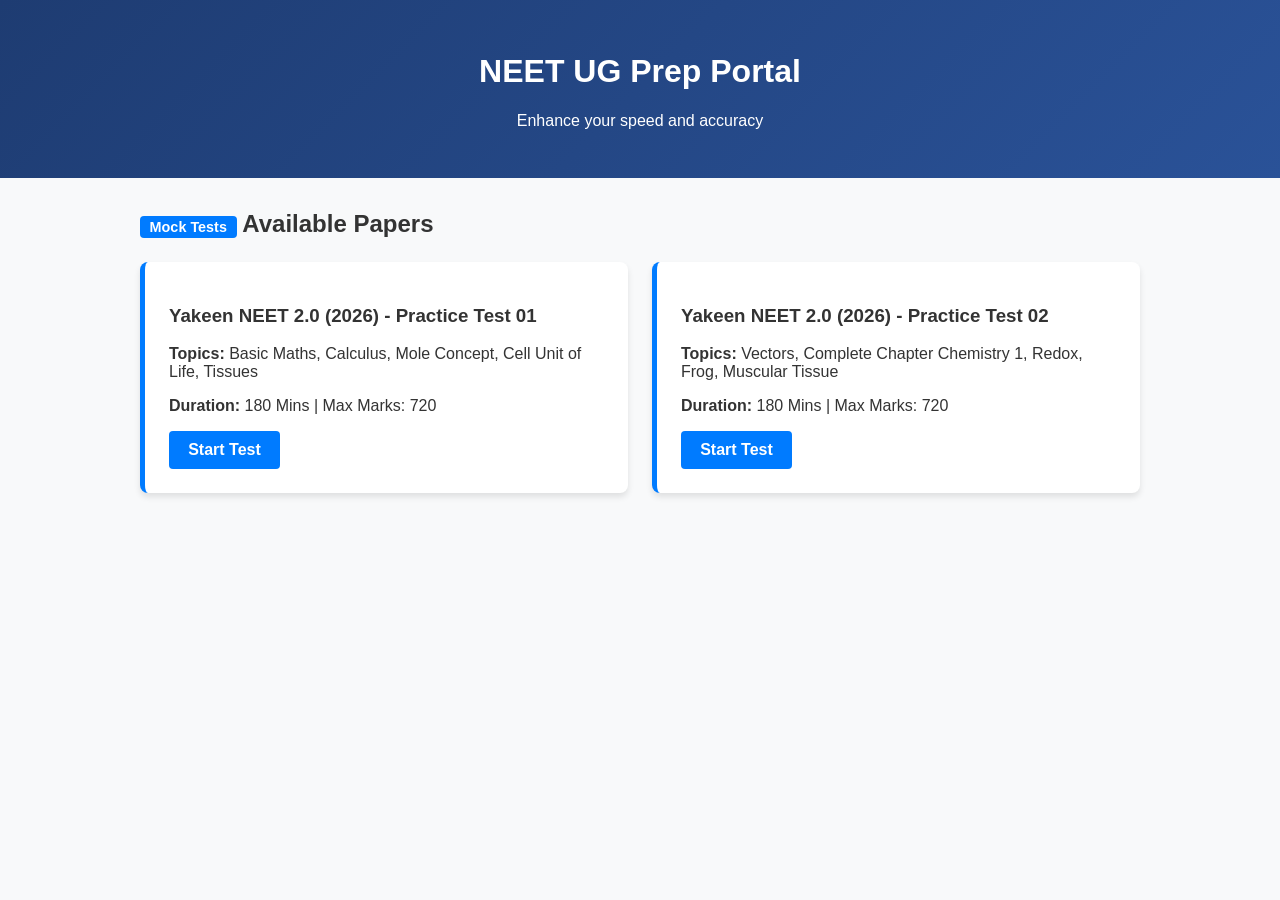
<file: index.html>
<!DOCTYPE html>
<html lang="en">
<head>
    <meta charset="UTF-8">
    <meta name="viewport" content="width=device-width, initial-scale=1.0">
    <title>NEET Mock Test Series</title>
    <link rel="stylesheet" href="style.css">
</head>
<body>
    <header>
        <h1>NEET UG Prep Portal</h1>
        <p>Enhance your speed and accuracy</p>
    </header>

    <main class="container">
        <h2 class="section-title"><span class="tag">Mock Tests</span> Available Papers</h2>
        <div class="test-grid">
            <!-- Test 1 Card -->
            <div class="test-card">
                <h3>Yakeen NEET 2.0 (2026) - Practice Test 01</h3>
                <p><strong>Topics:</strong> Basic Maths, Calculus, Mole Concept, Cell Unit of Life, Tissues</p>
                <p><strong>Duration:</strong> 180 Mins | Max Marks: 720</p>
                <a href="quiz.html?test=test1" class="btn">Start Test</a>
            </div>

            <!-- Test 2 Card -->
            <div class="test-card">
                <h3>Yakeen NEET 2.0 (2026) - Practice Test 02</h3>
                <p><strong>Topics:</strong> Vectors, Complete Chapter Chemistry 1, Redox, Frog, Muscular Tissue</p>
                <p><strong>Duration:</strong> 180 Mins | Max Marks: 720</p>
                <a href="quiz.html?test=test2" class="btn">Start Test</a>
            </div>
        </div>
    </main>
</body>
</html>
</file>
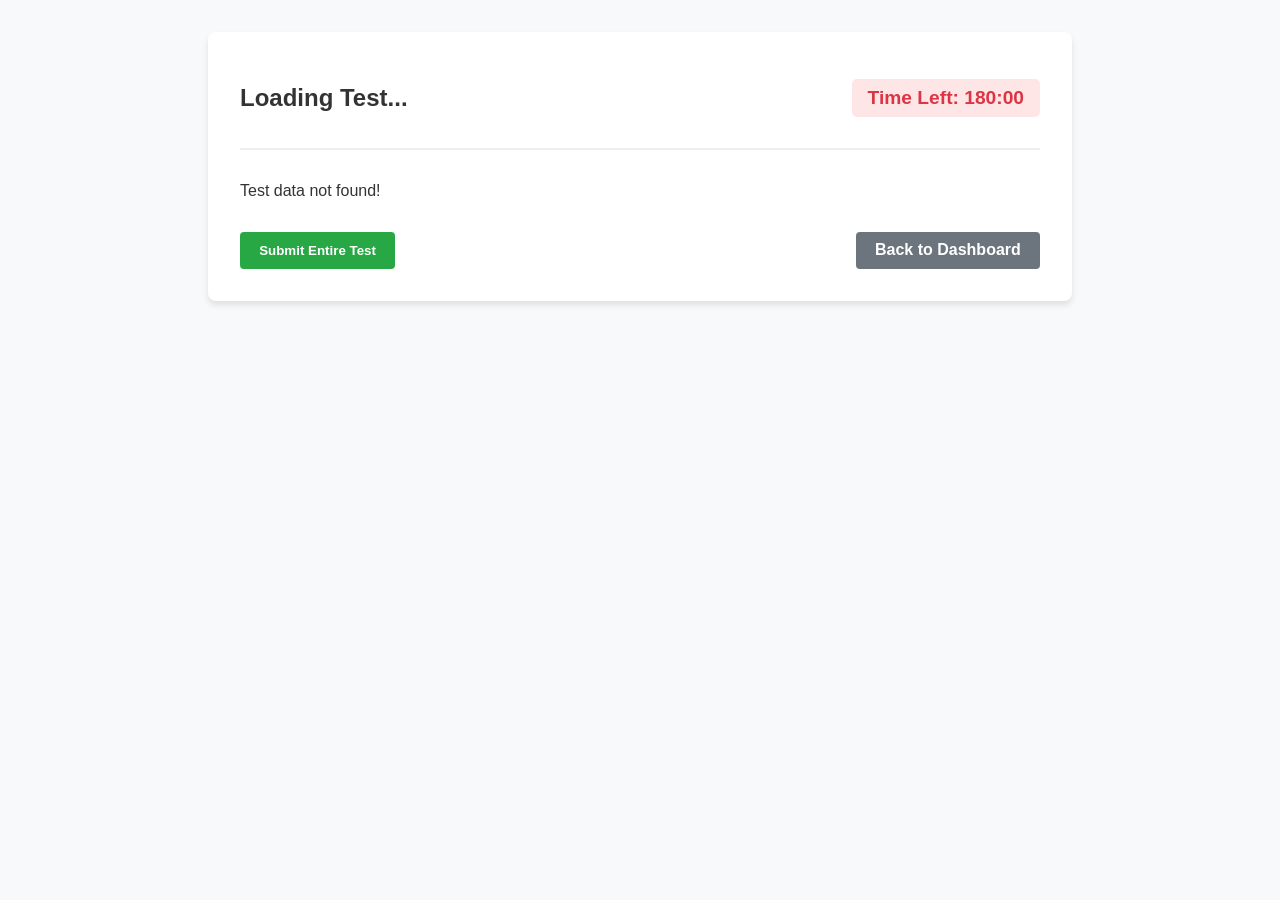
<file: quiz.html>
<!DOCTYPE html>
<html lang="en">
<head>
    <meta charset="UTF-8">
    <meta name="viewport" content="width=device-width, initial-scale=1.0">
    <title>Live Test | NEET Pattern</title>
    <link rel="stylesheet" href="style.css">
</head>
<body>
    <div class="quiz-container">
        <div class="quiz-header">
            <h2 id="test-title">Loading Test...</h2>
            <div class="timer" id="timer">Time Left: 180:00</div>
        </div>

        <div id="quiz-body">
            <!-- Questions will be injected here via JavaScript -->
        </div>

        <div class="quiz-footer">
            <button id="submit-quiz-btn" class="btn btn-submit" onclick="calculateScore()">Submit Entire Test</button>
            <a href="index.html" class="btn btn-back">Back to Dashboard</a>
        </div>

        <!-- Result Modal -->
        <div id="result-modal" class="modal">
            <div class="modal-content">
                <h2>Test Performance Report</h2>
                <hr>
                <div class="score-display">Total Score: <span id="total-score">0</span> / 720</div>
                <div class="stats">
                    <p class="correct-text">Correct Answers: <span id="correct-count">0</span> (+4 each)</p>
                    <p class="wrong-text">Incorrect Answers: <span id="wrong-count">0</span> (-1 deduction)</p>
                    <p class="skipped-text">Skipped Questions: <span id="skipped-count">0</span> (0 marks)</p>
                </div>
                <button class="btn" onclick="window.location.href='index.html'">Go Home</button>
            </div>
        </div>
    </div>

    <!-- Load Data and Logic -->
    <script src="questions.js"></script>
    <script>
        // Get Test Key from URL parameters (e.g., ?test=test1)
        const urlParams = new URLSearchParams(window.location.search);
        const testKey = urlParams.get('test');
        
        let currentTestData = mockTestData[testKey];
        let timerInterval;

        if (!currentTestData) {
            document.getElementById('quiz-body').innerHTML = "<p>Test data not found!</p>";
        } else {
            document.getElementById('test-title').innerText = currentTestData.title;
            renderQuestions(currentTestData.questions);
            startTimer(180 * 60); // 180 minutes in seconds
        }

        function renderQuestions(questions) {
            const container = document.getElementById('quiz-body');
            container.innerHTML = "";

            questions.forEach((q, index) => {
                const qDiv = document.createElement('div');
                qDiv.className = 'question-block';
                
                let optionsHTML = '';
                q.options.forEach((opt, oIdx) => {
                    optionsHTML += `
                        <label class="option-label">
                            <input type="radio" name="question-${index}" value="${oIdx + 1}">
                            <span>(${oIdx + 1}) ${opt}</span>
                        </label>
                    `;
                });

                qDiv.innerHTML = `
                    <div class="question-text"><strong>Q${index + 1}.</strong> ${q.question}</div>
                    <div class="options-container">${optionsHTML}</div>
                `;
                container.appendChild(qDiv);
            });
        }

        function startTimer(duration) {
            let timer = duration, minutes, seconds;
            timerInterval = setInterval(function () {
                minutes = parseInt(timer / 60, 10);
                seconds = parseInt(timer % 60, 10);

                minutes = minutes < 10 ? "0" + minutes : minutes;
                seconds = seconds < 10 ? "0" + seconds : seconds;

                document.getElementById('timer').innerText = "Time Left: " + minutes + ":" + seconds;

                if (--timer < 0) {
                    clearInterval(timerInterval);
                    alert("Time's up! Submitting your test automatically.");
                    calculateScore();
                }
            }, 1000);
        }

        function calculateScore() {
            clearInterval(timerInterval);
            const questions = currentTestData.questions;
            let correct = 0;
            let wrong = 0;
            let skipped = 0;

            questions.forEach((q, index) => {
                const selectedOpt = document.querySelector(`input[name="question-${index}"]:checked`);
                if (selectedOpt) {
                    if (parseInt(selectedOpt.value) === q.correctAnswer) {
                        correct++;
                    } else {
                        wrong++;
                    }
                } else {
                    skipped++;
                }
            });

            let finalScore = (correct * 4) - (wrong * 1);

            // Display results in Modal
            document.getElementById('total-score').innerText = finalScore;
            document.getElementById('correct-count').innerText = correct;
            document.getElementById('wrong-count').innerText = wrong;
            document.getElementById('skipped-count').innerText = skipped;
            
            document.getElementById('result-modal').style.display = 'flex';
        }
    </script>
</body>
</html>
</file>
<file: style.css>
:root {
    --primary-color: #007bff;
    --success-color: #28a745;
    --danger-color: #dc3545;
    --dark-bg: #f8f9fa;
    --card-shadow: 0 4px 6px rgba(0,0,0,0.1);
}

body {
    font-family: 'Segoe UI', Tahoma, Geneva, Verdana, sans-serif;
    background-color: var(--dark-bg);
    margin: 0;
    padding: 0;
    color: #333;
}

header {
    background: linear-gradient(135deg, #1e3c72, #2a5298);
    color: white;
    text-align: center;
    padding: 2rem 1rem;
}

.container {
    max-width: 1000px;
    margin: 2rem auto;
    padding: 0 1rem;
}

.tag {
    background-color: var(--primary-color);
    color: white;
    padding: 0.2rem 0.6rem;
    border-radius: 4px;
    font-size: 0.9rem;
}

.test-grid {
    display: grid;
    grid-template-columns: 1fr;
    gap: 1.5rem;
    margin-top: 1.5rem;
}

@media(min-width: 768px) {
    .test-grid { grid-template-columns: 1fr 1fr; }
}

.test-card {
    background: white;
    padding: 1.5rem;
    border-radius: 8px;
    box-shadow: var(--card-shadow);
    border-left: 5px solid var(--primary-color);
}

.btn {
    display: inline-block;
    background-color: var(--primary-color);
    color: white;
    padding: 0.6rem 1.2rem;
    text-decoration: none;
    border-radius: 4px;
    font-weight: bold;
    cursor: pointer;
    border: none;
}

.quiz-container {
    max-width: 800px;
    margin: 2rem auto;
    background: white;
    padding: 2rem;
    border-radius: 8px;
    box-shadow: var(--card-shadow);
}

.quiz-header {
    display: flex;
    justify-content: space-between;
    align-items: center;
    border-bottom: 2px solid #eee;
    padding-bottom: 1rem;
    margin-bottom: 2rem;
}

.timer {
    font-size: 1.2rem;
    font-weight: bold;
    color: var(--danger-color);
    background: #ffe6e6;
    padding: 0.5rem 1rem;
    border-radius: 5px;
}

.question-block {
    margin-bottom: 2rem;
    padding-bottom: 1.5rem;
    border-bottom: 1px solid #eee;
}

.question-text {
    font-size: 1.1rem;
    margin-bottom: 1rem;
}

.options-container {
    display: grid;
    grid-template-columns: 1fr;
    gap: 0.5rem;
}

.option-label {
    padding: 0.8rem;
    border: 1px solid #ccc;
    border-radius: 5px;
    cursor: pointer;
    display: flex;
    align-items: center;
    transition: background 0.2s;
}

.option-label:hover { background: #f0f7ff; }
.option-label input { margin-right: 10px; }

.quiz-footer {
    display: flex;
    justify-content: space-between;
    margin-top: 2rem;
}

.btn-submit { background-color: var(--success-color); }
.btn-back { background-color: #6c757d; }

/* Modal Styling */
.modal {
    display: none;
    position: fixed;
    top: 0; left: 0; width: 100%; height: 100%;
    background: rgba(0,0,0,0.5);
    justify-content: center;
    align-items: center;
    z-index: 1000;
}
.modal-content {
    background: white;
    padding: 2rem;
    border-radius: 8px;
    text-align: center;
    max-width: 400px;
    width: 90%;
}
.score-display { font-size: 1.8rem; font-weight: bold; color: var(--primary-color); margin: 1rem 0; }
.correct-text { color: var(--success-color); }
.wrong-text { color: var(--danger-color); }
</file>
